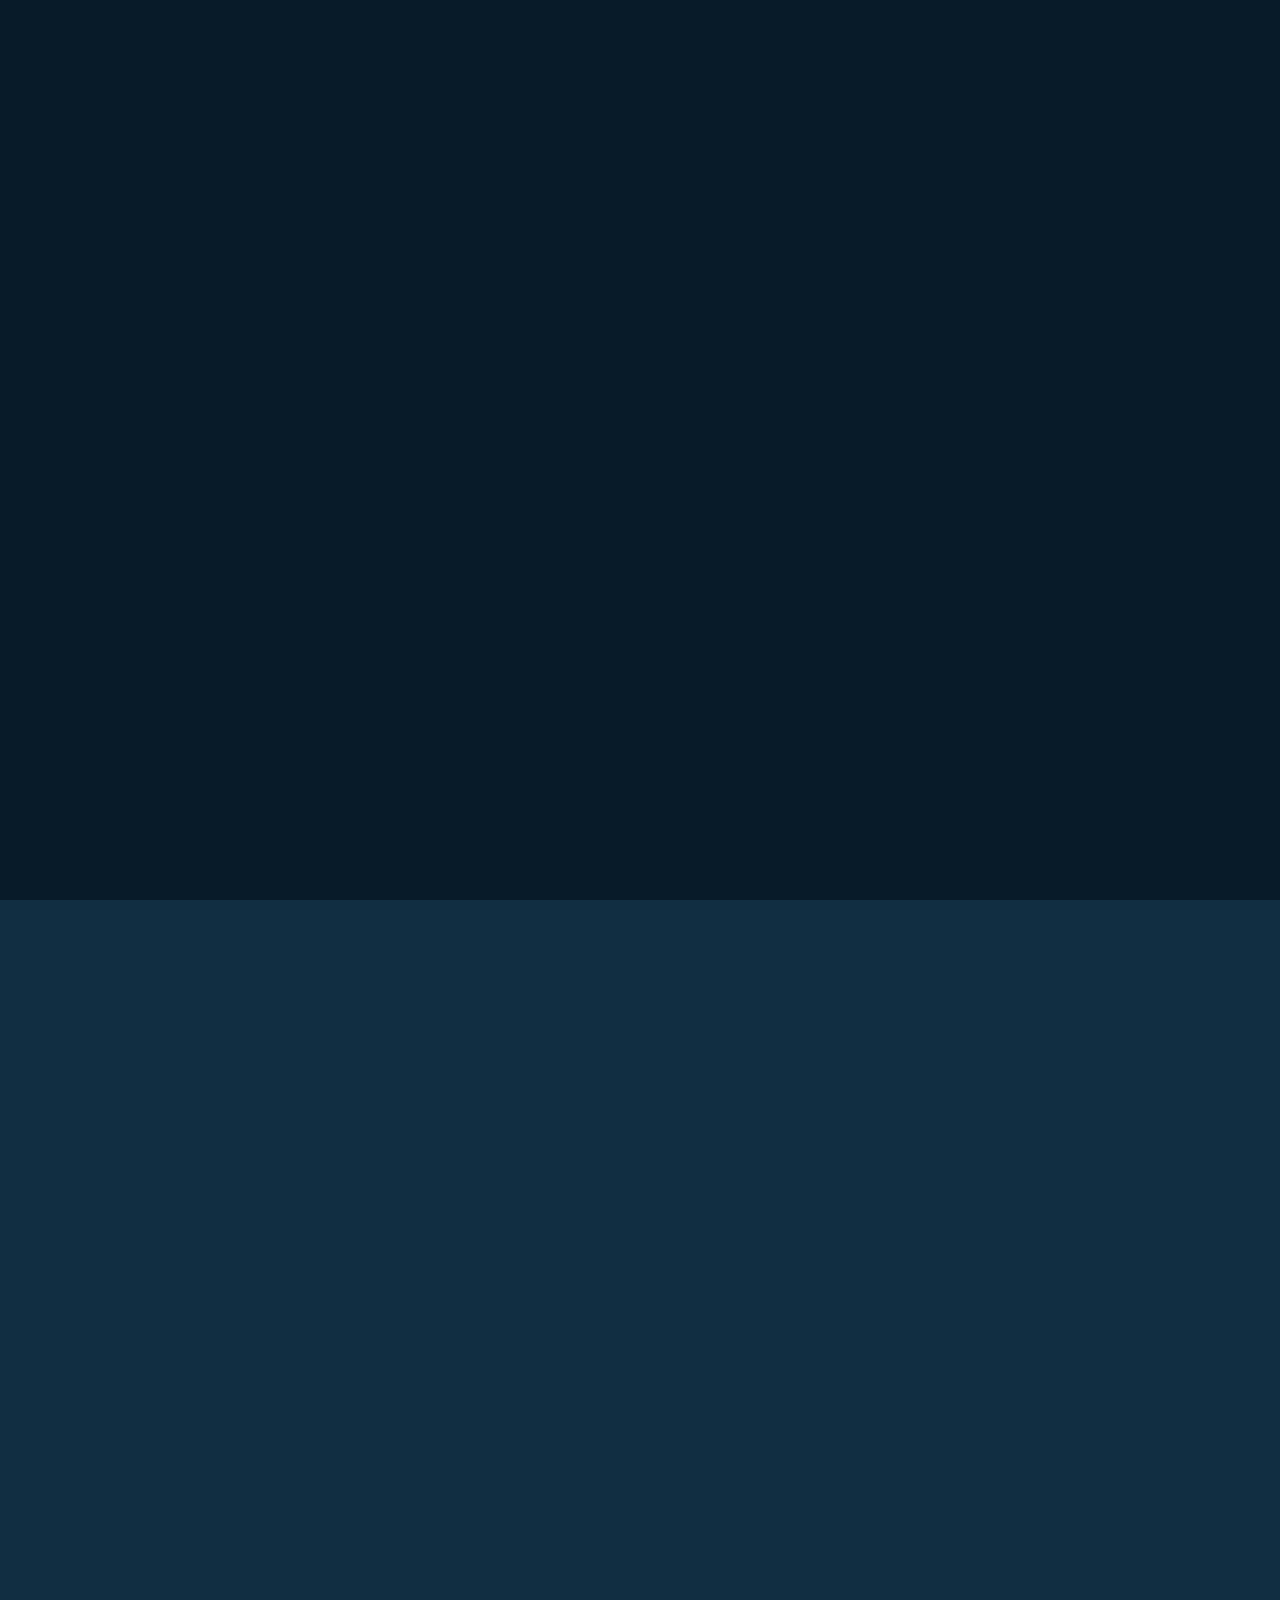
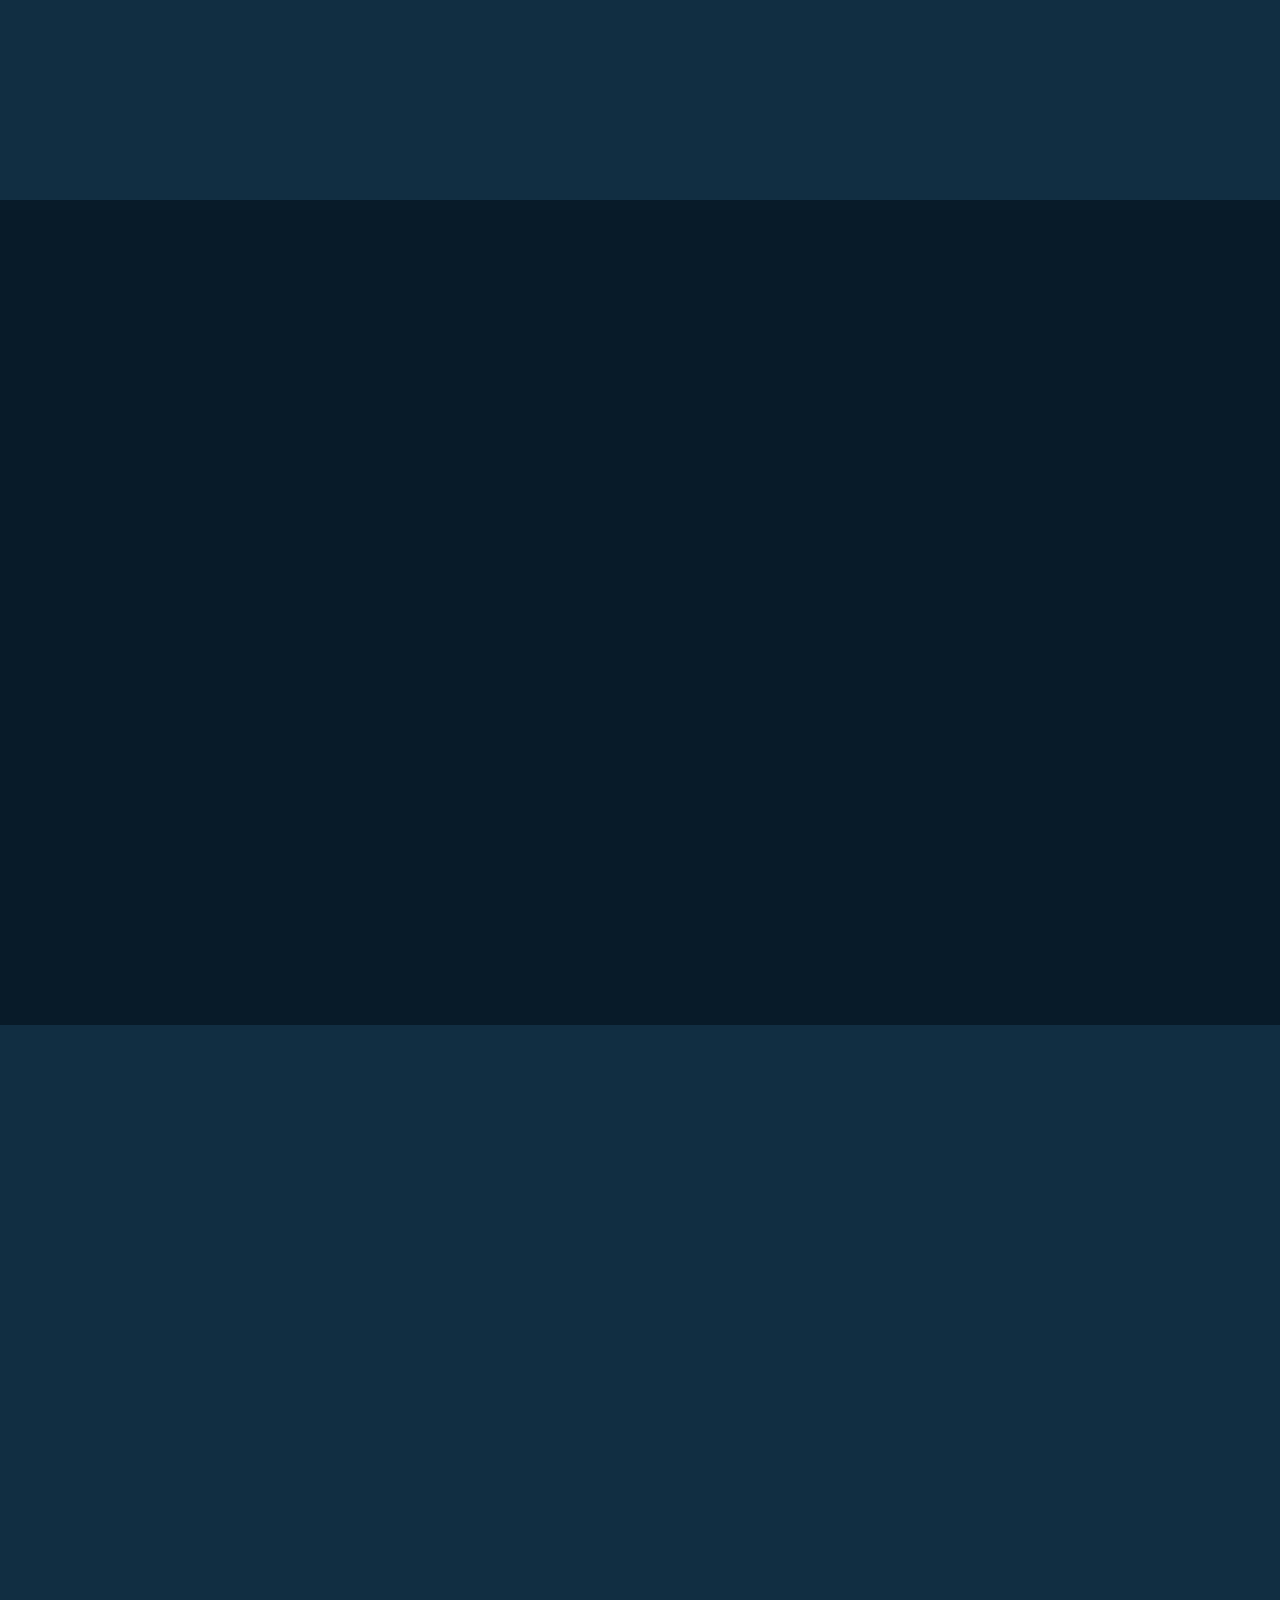
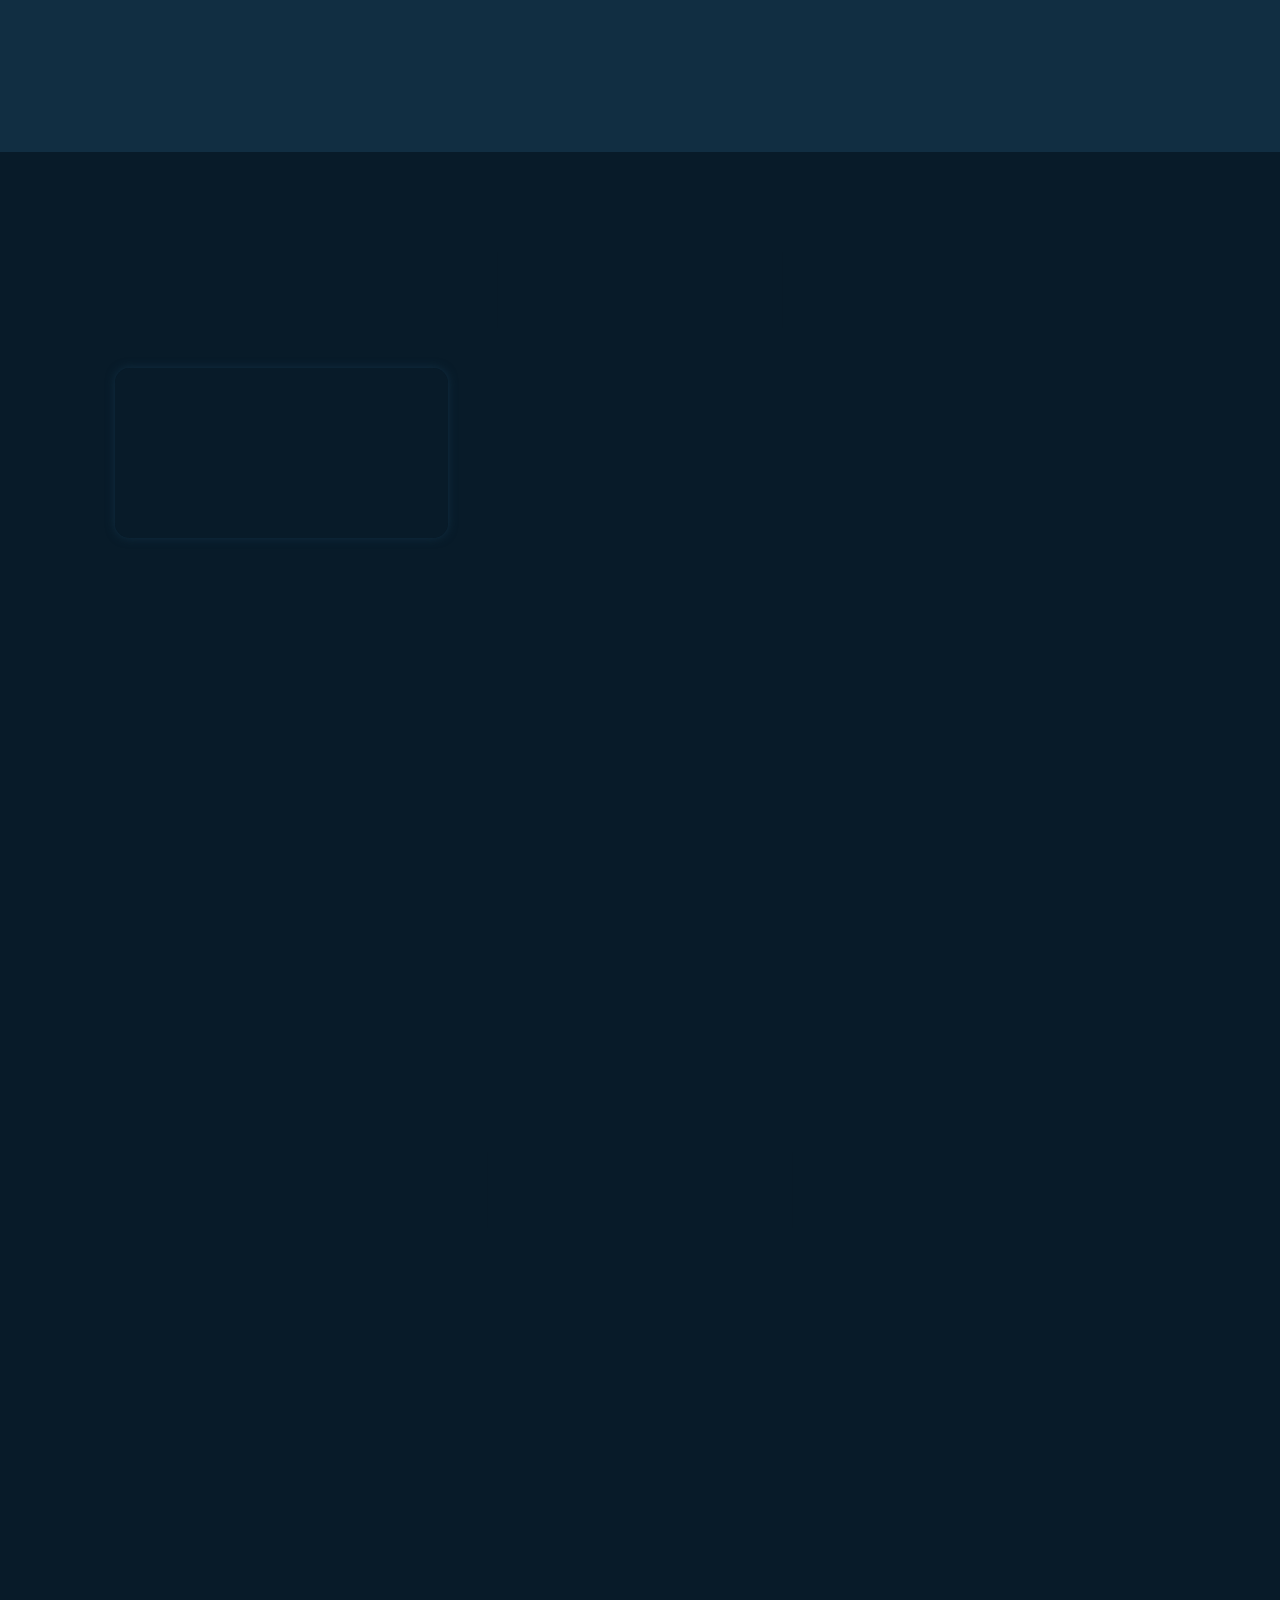
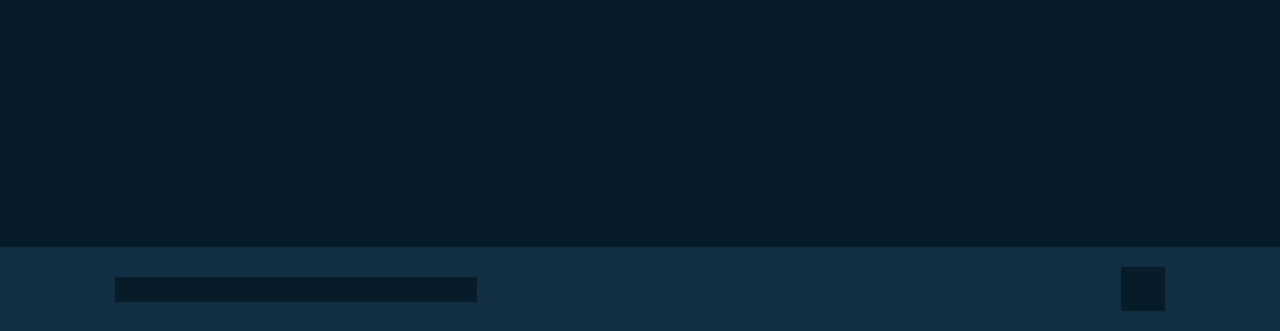
<file: index.html>
<!DOCTYPE html>
<html lang="en">
    <head>
        <meta charset="UTF-8">
        <meta http-equiv="X-UA-Compatible" content="IE=edge">
        <meta name="viewport" content="width-device-width, initial-scale=1.0">
        <title>Portfolio</title>
        <link rel="stylesheet" href=" styles.css">
        <link href='https://unpkg.com/boxicons@2.1.4/css/boxicons.min.css' rel='stylesheet'>
    </head>
    <body>
        <header class="header">
            <a href="#" class="logo">Ravi chandra.<span class="animate" style="--i:1;"></span></a>
             <div class="bx bx-menu" id="menu-icon"><span class="animate" style="--i:2;"></span></div>
            <nav class="navbar">
                <a href="#home" class="active">Home</a>
                <a href="#about">About</a>
                <a href="#education">Education</a>
                <a href="#skills">Skills</a>
                <a href="#projects">Projects</a>
                <a href="#contact">Contact</a>
                
                <span class="active-nav"></span>
                <span class="animate" style="--i:2;"></span>

            </nav>
        </header>

        <!--home section-->

        <section class="home show-animate" id="home">
            <div class="home-content">
                <h1>Hi, I'm <span>Ravi Chandra Mouli</span> <span class="animate" style="--i:2;"></span></h1>
                <div class="text-animate">
                    <h3>Frontend Developer</h3>
                    <span class="animate" style="--i:3;"></span>
                </div>
                <p>Start your journey here, where you'll find an overview of my portfolio and a brief introduction to who I am.
                    <span class="animate" style="--i:4;"></span>
                </p>

                <div class="btn-box">
                    <a href="RCMresume.pdf" class="btn" download><i class='bx bxs-download'></i>&nbsp;Resume </a>
                    <a href="#contact" class="btn">Let's Talk</a>
                    <span class="animate" style="--i:5;"></span>
                </div>
            </div>
            <div class="home-sci">
                <a href="https://www.facebook.com/kommuravi.kommu"><i class='bx bxl-facebook'></i></a>
                <a href="https://instagram.com/rowdy_r_a_v_ii?utm_source=qr&igshid=YzU1NGVlODEzOA=="><i class='bx bxl-instagram' ></i></a>
                <a href="https://www.linkedin.com/in/k-ravi-chandra-mouli-b19109221"><i class='bx bxl-linkedin' ></i></i></a>
                <span class="animate" style="--i:6;"></span>
            </div>
            <div class="home-imgHover"></div>
            <span class="animate home-img" style="--i:7;"></span>
        </section>

        <!--about section-->

        <section class="about" id="about">
            <h2 class="heading">About<span> Me</span><span class="animate scroll" style="--i:1;"></span></h2>
            <div class="about-img">
                <img src="images/port.png"alt="">
                <span class="circle-spin"></span>
                <span class="animate scroll" style="--i:2;"></span>
            </div>
            <div class="about-content">
                <h3>Frontend Developer!<span class="animate scroll" style="--i:3;"></span></h3>
                <p> I like to code I'm into frontend developing since diploma, Welcome to my Interactive Portfolio Showcase! This platform serves as a window into my creative world, highlighting my skills, experiences, and the projects I've had the privilege to work on.
                    <span class="animate scroll" style="--i:4;"></span>
                </p>
                <div class="btn-box btns">
                    <a href="#" class="btn">Read More</a>
                    <span class="animate scroll" style="--i:5;"></span>
                </div> 
            </div>
        </section>
         <!--education section-->  
        <section class="education" id="education">
            <h2 class="heading">My<span>Journey</span><span class="animate scroll" style="--i:1;"></span></h2>
            <div class="education-row">
                <div class="education-column">
                    <h3 class="title">Education<span class="animate scroll" style="--i:2;"></span></h3>
                    <div class="education-box">
                        <div class="education-content">
                            <div class="content">
                                <div class="year"><i class='bx bxs-calendar'></i> 2018 - 2019</div>
                                <h3>Diploma - DR.B.R.A GMR polytechnic college.</h3>
                                <p> Aggregation :- 72%.</p>
                            </div>
                        </div>

                        <div class="education-content">
                            <div class="content">
                                <div class="year"><i class='bx bxs-calendar'></i> 2019 - 2020</div>
                                <h3>Diploma - DR.B.R.A. GMR polytechnic college.</h3>
                                <p>Aggregation :- 80.2%.</p>
                            </div>
                        </div>

                        <div class="education-content">
                            <div class="content">
                                <div class="year"><i class='bx bxs-calendar'></i> 2020 - 2021</div>
                                <h3>Diploma - DR.B.R.A GMR polytechnic college.</h3>
                                <p>Aggregation :- 88%.</p>
                            </div>
                        </div>
                        <span class="animate scroll" style="--i:3;"></span>
                    </div>
                </div>
                
                <div class="education-column">
                    <h3 class="title">Education<span class="animate scroll" style="--i:5;"></span></h3>
                    <div class="education-box">
                        <div class="education-content">
                            <div class="content">
                                <div class="year"><i class='bx bxs-calendar'></i> 2022 - 2023</div>
                                <h3>Bachelor's Degree - JNTU-GV vizianagaram.</h3>
                                <p>Aggregation :- 7.07.</p>
                            </div>
                        </div>

                        <div class="education-content">
                            <div class="content">
                                <div class="year"><i class='bx bxs-calendar'></i> 2023 - 2024</div>
                                <h3>Bachelor's Degree - JNTU-GV vizianagaram. </h3>
                                <p>currently pursing.</p>
                            </div>
                        </div>

                        <div class="education-content">
                            <div class="content">
                                <div class="year"><i class='bx bxs-calendar'></i> 2024 - 2025</div>
                                <h3>Bachelor's Degree - JNTU-GV vizianagaram.</h3>
                                <p>currently pursing.</p>
                            </div>
                        </div>

                        <span class="animate scroll" style="--i:6;"></span>
                    </div>
                </div>
            </div>
        

        </section>   

        <!--skills section-->

        <section class="skills" id="skills">
            <h2 class="heading">My<span>Skills</span><span class="animate scroll" style="--i:1;"></span></h2>
            <div class="skills-row">
                <div class="skills-column">
                    <h3 class="title">Web development skills<span class="animate scroll" style="--i:2;"></span></h3>
                    <div class="skills-box">
                        <div class="skills-content">
                            <div class="progress">
                                <h3>HTML<span>100%</span></h3>
                                <div class="bar"><span></span></div>
                            </div>

                            <div class="progress">
                                <h3>CSS<span>90%</span></h3>
                                <div class="bar"><span></span></div>
                            </div>

                            <div class="progress">
                                <h3>JavaScript<span>60%</span></h3>
                                <div class="bar"><span></span></div>
                            </div>

                            <div class="progress">
                                <h3>Wordpress<span>50%</span></h3>
                                <div class="bar"><span></span></div>
                            </div>
                        </div>
                        <span class="animate scroll" style="--i:3;"></span>
                    </div>
                </div>

                <div class="skills-column">
                    <h3 class="title">Coding skills<span class="animate scroll" style="--i:5;"></span></h3>
                    <div class="skills-box">
                        <div class="skills-content">
                            <div class="progress">
                                <h3>C<span>80%</span></h3>
                                <div class="bar"><span></span></div>
                            </div>

                            <div class="progress">
                                <h3>C++<span>70%</span></h3>
                                <div class="bar"><span></span></div>
                            </div>

                            <div class="progress">
                                <h3>Java<span>80%</span></h3>
                                <div class="bar"><span></span></div>
                            </div>

                            <div class="progress">
                                <h3>Python<span>70%</span></h3>
                                <div class="bar"><span></span></div>
                            </div>
                        </div>
                        <span class="animate scroll" style="--i:6;"></span>
                    </div>
                </div>
            </div>
        </section>

        <!--project section-->

        <section class="projects" id="projects">
            <h2 class="heading">My<span>Projects</span><span class="animate scroll" style="--i:1;"></span></h2> 
            <div class="projects-container">
                <div class="projects-box">
                    <img src="images/portproject.jpg" width="330px" height="170px" alt="">
                    <div class="projects-layer">
                        <h4>Portfolio</h4>
                        <p>ydsgrydydjhsgfudskfhgdsdsfhdsufdgsghf</p>
                        <a href="#"><i class='bx bx-link-external'></i></a>
                    </div>
                    <span class="animate scroll" style="--i:3;"></span>
                </div>
            </div>  
        </section>
        <!--contact section-->
         
        <section class="contact" id="contact">
            <h2 class="heading">Contact<span>Me!</span><span class="animate scroll" style="--i:1;"></span></h2>
            <form action="https://formsubmit.co/2e6726bddf28c66c8118a53d0be7c51d" method="POST">
                <!--honeypot-->
                <input type="text" name="_honey" style="display:none;">

                <!--Disable Captcha-->
                <input type="hidden" name="_captcha" value="false">

                <input type="hidden" name="_next" value="https://ravichandra938.github.io/Ravi-portfolio/success.html">

                <div class="input-box">
                    <div class="input-field">
                        <input type="text" name="Name" placeholder="Full Name" required>
                        <span class="focus"></span>
                    </div>
                    <div class="input-field">
                        <input type="email" name="Email" placeholder="Email Address" required>
                        <span class="focus"></span>
                    </div>
                    <span class="animate scroll" style="--i:3;"></span>
                </div>

                <div class="input-box">
                    <div class="input-field">
                        <input type="number" name="phno"placeholder="Mobile Number" required>
                        <span class="focus"></span>
                    </div>
                    <div class="input-field">
                        <input type="text" name="Email-subject" placeholder="Email Subject" required>
                        <span class="focus"></span>
                    </div>
                    <span class="animate scroll" style="--i:5;"></span>
                </div>
                <div class="textarea-field">
                    <textarea name="Message" cols="30" rows="10"  placeholder="Your Message" required></textarea>
                    <span class="focus"></span>
                    <span class="animate scroll" style="--i:7;"></span>
                </div>
                <div class="btn-box btns">
                    <button type="submit" class="btn">Submit</button>
                    <span class="animate scroll" style="--i:9;"></span>
                </div>
            </form>
        </section>  


        <!--footer design-->
         
         <footer class="footer">
            <div class="footer-text">
                <p>Copyright &copy; 2023 by Ravi | All Rights Reserved.</p>
                <span class="animate scroll" style="--i:1;"></span>
            </div>
            <div class="footer-iconTop">
                <a href="#"><i class='bx bx-up-arrow-alt'></i></a>
                <span class="animate scroll" style="--i:3;"></span>
            </div>
         </footer>
         <script src="script.js"></script>
    </body>
</html>
</file>
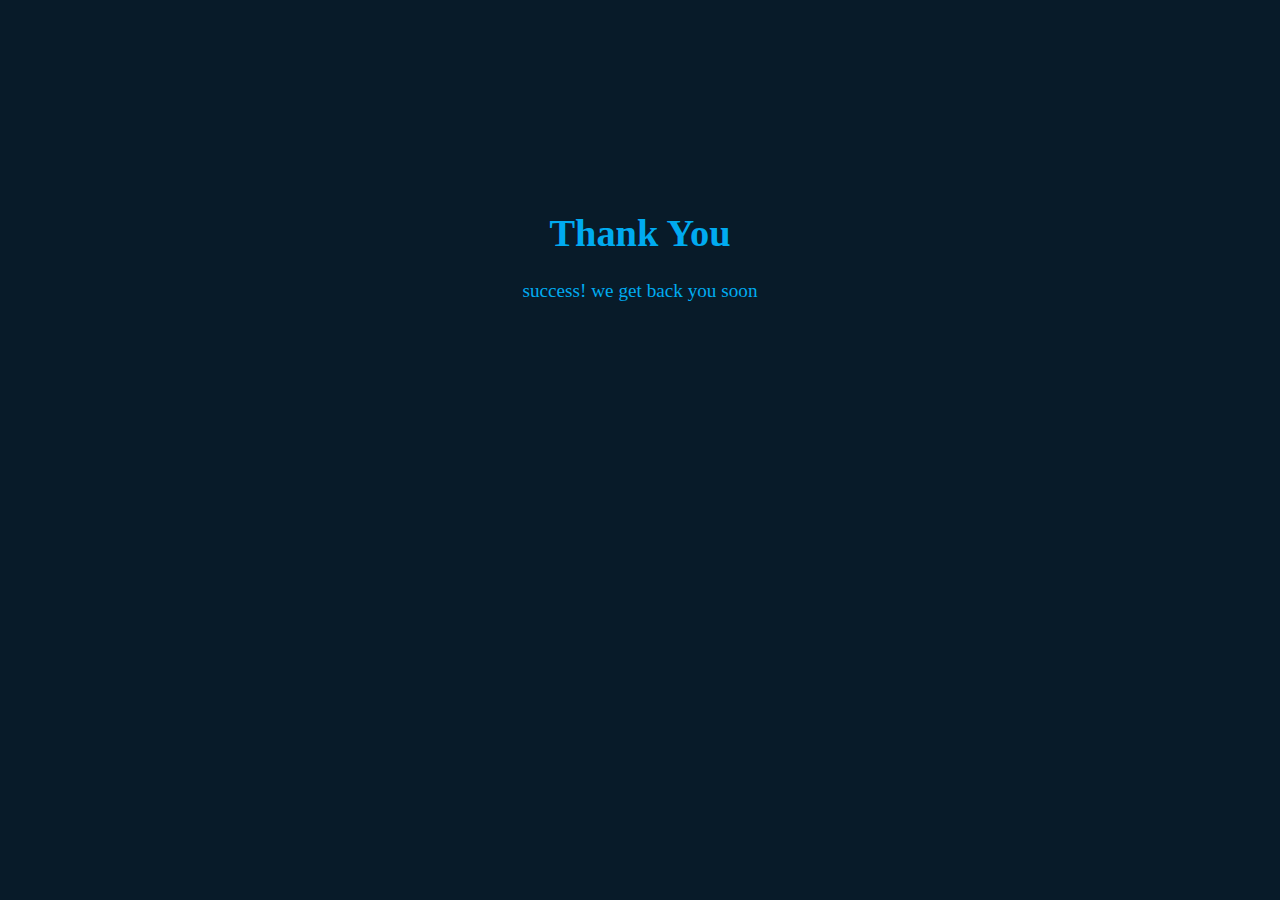
<file: success.html>
<!DOCTYPE html>
<html>
    <head>
        <title>success</title>
        <style>
            .success {
                padding-top: 14%;
                text-align: center;
                color: #00abf0;
                font-size: 1.2rem;
                font-family: cursive;
            }
            body {
                background-color: #081b29;
            }
        </style>
    </head>
    <body>
        <div class="success">
            <h1>Thank You</h1>
            <p>success! we get back you soon</p>
        </div>
    </body>
</html>
</file>
<file: styles.css>
@import url('https://fonts.googleapis.com/css2?family=Poppins:wght@300;400;500;600;700;800;900&display=swap');
* {
    margin:0;
    padding: 0;
    box-sizing: border-box;
    text-decoration: none;
    border: none;
    outline: none;
    scroll-behavior: smooth;
    font-family: 'poppins',sans-serif;
}
:root {
    --bg-color:#081b29;
    --second-bg-color:#112e42;
    --text-color:#ededed;
    --main-color:#00abf0;
}
html {
    font-size: 62.5%;
    overflow-x: hidden;
}
body {
    background: var(--bg-color);
    color:var(--text-color);
}
.header {
    position: fixed;
    top: 0;
    left: 0;
    width: 100%;
    padding: 2rem 9%;
    background-color: transparent;
    display: flex;
    justify-content: space-between;
    align-items: center;
    z-index: 100;
    transition: .3s;
}
.header.sticky {
    background: var(--bg-color);
}
.logo {
    position: relative;
    font-size: 2.5rem;
    color:var(--text-color);
    font-weight: 600;
}
.navbar {
    position: relative;
}
.navbar a {
    font-size: 1.7rem;
    color: var(--text-color);
    font-weight: 500;
    margin-left: 3.5rem;
    transition: .3s;
}
.navbar a:hover,
.navbar a.active {
    color: var(--main-color);
}
#menu-icon {
    position: relative;
    font-size: 3.6rem;
    color: var(--text-color);
    cursor: pointer;
    display: none;
}
section {
    min-height: 100vh;
    padding: 10rem 9% 2rem;
}
.home {
    display:flex;
    align-items: center;
    padding: 0 9%;
    background: url("images/akhil.jpg") no-repeat;
    background-size: cover;
    background-position: center;
}
.home-content {
    max-width: 60rem ;
    z-index: 99;
}
.home-content h1 {
    position: relative;
    display: inline-block;
    font-size: 5.6rem;
    font-weight: 700;
    line-height: 1.3;
}
.home-content h1 span {
    color: var(--text-color);
}
.home-content .text-animate {
    position: relative;
    width: 32.8rem;
}
.home-content .text-animate h3 {
    font-size: 3.2rem;
    font-weight: 700;
    color: transparent;
    -webkit-text-stroke: .7px var(--main-color);
    background-image: linear-gradient(var(--main-color),var(--main-color));
    background-repeat: no-repeat;
    -webkit-background-clip: text;
    background-position: -33rem 0;
    animation: homeBGText 6s linear infinite;
    animation-delay: 2s;
}
.home.show-animate.home-content .text-animate h3 {
    animation: homeBGText 6s linear infinite;
    animation-delay: 2s;
}
.home-content .text-animate h3::before {
    content: '';
    position: absolute;
    top: 0;
    left: 0;
    width: 0;
    height: 100%;
    border-right: 2px solid var(--main-color);
    z-index: -1;
    animation: homeCursorText 6s linear infinite;
    animation-delay: 2s;
}
.home.show-animate.home-content .text-animate h3::before {
    animation: homeCursorText 6s linear infinite;
    animation-delay: 2s;
}
.home-content p {
    position: relative;
    font-size: 1.6rem;
    margin: 2rem 0 4rem; 
}
.btn-box {
    position: relative;
    display: flex;
    justify-content: space-between;
    width: 34.5rem;
    height: 5rem;
}
.btn-box .btn {
    position: relative;
    display: inline-flex;
    justify-content: center;
    align-items: center; 
    width: 15rem;
    height: 100%;
    background: var(--main-color);
    border: .2rem solid var(--main-color);
    border-radius: .8rem;
    font-size: 1.8rem;
    font-weight: 600;
    letter-spacing: .1rem;
    color: var(--bg-color);
    z-index: 1;
    overflow: hidden;
    transition: .5s;
}
.btn-box .btn::before {
    content: '';
    position: absolute;
    top: 0;
    left: 0;
    width: 0;
    height: 100%;
    background: var(--bg-color);
    z-index: -1;
    transition: .5s;
}
.btn-box .btn:hover {
     color: var(--main-color);
}
.btn-box .btn:nth-child(2) {
    background: transparent;
    color: var(--main-color);
}
.btn-box .btn:nth-child(2):hover {
    color: var(--bg-color);
}
.btn-box .btn:nth-child(2)::before {
    background:var(--main-color);
}
.btn-box .btn:hover::before {
    width: 100%;
}
.home-sci {
    position: absolute;
    bottom: 4rem;
    width: 170px;
    display: flex;
    justify-content: space-between;
}
.home-sci a {
    position: relative;
    display: inline-flex;
    justify-content: center;
    align-items: center;
    width: 40px;
    height: 40px;
    background: transparent;
    border: .2rem solid var(--main-color);
    border-radius: 50%;
    font-size: 20px;
    color: var(--main-color);
    z-index: 1;
    overflow: hidden;
    transition: .5s;
}
.home-sci a:hover {
    color: var(--bg-color);
}
.home-sci a::before {
    content: '';
    position: absolute;
    top: 0;
    left: 0;
    width: 0%;
    height: 100%;
    background: var(--main-color);
    z-index: -1;
    transition: .5s;
}
.home-sci a:hover::before {
    width: 100%;
}
.home-imgHover {
    position: absolute;
    top: 0;
    right: 0;
    width: 45%;
    height: 100%;
    background: transparent;
    transition: 3s;
}
.home-imgHover:hover {
    background: var(--bg-color);
    opacity: .8;
}
.about {
    display: flex;
    justify-content: center;
    align-items: center;
    flex-direction: column;
    gap: 2rem;
    background: var(--second-bg-color);
    padding-bottom: 6rem;
}
.heading {
    position: relative;
    font-size: 5rem;
    margin-bottom: 3rem;
    text-align: center;
}
span {
    color:var(--main-color);
}
.about-img {
    position: relative;
    width: 25rem;
    height: 25rem;
    border-radius: 50%;
    display: flex;
    justify-content: center;
    align-items: center;
}
.about-img img {
    width: 90%;
    border-radius: 50%;
    border: .2rem solid var(--main-color);
}
.about-img .circle-spin {
    position: absolute;
    top: 50%;
    left: 50%;
    transform: translate(-50%,-50%)rotate(0);
    width: 100%;
    height: 100%;
    border-radius: 50%;
    border-top: .2rem solid var(--second-bg-color);
    border-bottom: .2rem solid var(--second-bg-color);
    border-left: .2rem solid var(--main-color);
    border-right: .2rem solid var(--main-color);
    animation: aboutSpinner 8s linear infinite;
}
.about-content {
    text-align: center;
}
.about-content h3 {
    position: relative;
    display: inline-block;
    font-size: 2.6rem;
}
.about-content p {
    position: relative;
    font-size: 1.6rem;
    margin: 2rem 0 3rem;
}
.btn-box.btns {
    display: inline-block;
    width: 15rem;
}
.btn-box.btns a::before {
    background: var(--second-bg-color);
}
.education {
    display: flex;
    justify-content: center;
    align-items: center;
    flex-direction: column;
    min-height: auto;
    padding-bottom: 5rem;
}
.education .education-row {
    display: flex;
    flex-wrap: wrap;
    gap: 5rem;
}
.education-row .education-column {
    flex: 1 1 40rem;
}
.education-column .title {
    position: relative;
    display: inline-block;
    font-size: 2.5rem;
    margin: 0 0 1.5rem 2rem;
}
.education-column .education-box {
    position: relative;
    border-left: .2rem solid var(--main-color );
}
.education-box .education-content {
    position: relative;
    padding-left: 2rem;
}
.education-box .education-content::before {
    content: '';
    position: absolute;
    top: 0;
    left: -1.1rem ;
    width: 2rem;
    height: 2rem;
    background: var(--main-color);
    border-radius: 50%;
}
.education-content .content {
    position: relative;
    padding: 1.5rem;
    border: .2rem solid var(--main-color);
    border-radius: .6rem;
    margin-bottom: 2rem;
    overflow: hidden;
}
.education-content .content::before {
   content: '';
   position: absolute;
   top: 0;
   left: 0;
   width: 0;
   height: 100%;
   background: var(--second-bg-color); 
   z-index: -1;
   transition: .5s;
}
.education-content .content:hover::before{
    width: 100%;
}
.education-content .content .year {
    font-size: 1.5rem;
    color: var(--main-color);
    padding-bottom: .5rem;
}
.education-content .content .year i {
    padding-right: .5rem;
}
.education-content .content h3 {
    font-size: 2rem;
}
.education-content .content p {
    font-size: 1.6rem;
    padding-top: .5rem;
}
.skills {
    min-height: auto;
    padding-bottom: 7rem;
    background: var(--second-bg-color);
}
.skills h2 {
    display: inline-block;
    left: 50%;
    transform: translateX(-50%);
}
.skills .skills-row {
    display: flex;
    flex-wrap: wrap;
    gap: 5rem;
}
.skills-row .skills-column {
    flex: 1 1 40rem;
}
.skills-column .title {
    position: relative;
    display: inline-block;
    font-size: 2.5rem;
    margin: 0 0 1.5rem;
}
.skills-column .skills-box {
    position: relative;
}
.skills-box .skills-content {
    position: relative;
    border: .2rem solid var(--main-color);
    border-radius: .6rem;
    padding: 1.5rem 1.5rem;
    z-index: 1;
    overflow: hidden;
}
.skills-box .skills-content::before {
    content: '';
    position: absolute;
    top: 0;
    left: 0;
    width: 0;
    height: 100%;
    background: var(--bg-color);
    z-index: -1;
    transition: .5s;
}
.skills-box .skills-content:hover::before {
    width: 100%;
}
.skills-content .progress {
    padding: 1rem 0;
}
.skills-content .progress h3 {
    font-size: 1.7rem;
    display: flex;
    justify-content: space-between;
}
.skills-content .progress h3 span {
    color: var(--text-color);
}
.skills-content .progress .bar {
    height: 2.5rem;
    border-radius: .6rem;
    border: .2rem solid var(--main-color);
    padding: .5rem;
    margin: 1rem 0;
}
.skills-content .progress .bar span {
    display: block;
    height: 100%;
    border-radius: .3rem;
    background: var(--main-color);
}
.skills-column:nth-child(1) .skills-content .progress:nth-child(1) .bar span {
    width:100%;
}
.skills-column:nth-child(1) .skills-content .progress:nth-child(2) .bar span {
    width:90%
}
.skills-column:nth-child(1) .skills-content .progress:nth-child(3) .bar span {
    width: 60%;
}
.skills-column:nth-child(1) .skills-content .progress:nth-child(4) .bar span {
    width: 50%;
}
.skills-column:nth-child(2) .skills-content .progress:nth-child(1) .bar span {
    width: 80%;
}
.skills-column:nth-child(2) .skills-content .progress:nth-child(2) .bar span {
    width:70%
}
.skills-column:nth-child(2) .skills-content .progress:nth-child(3) .bar span {
    width: 80%;
}
.skills-column:nth-child(2) .skills-content .progress:nth-child(4) .bar span {
    width: 70%;
}
  

.projects h2 {
display: inline-block;
left: 50%;
transform: translateX(-50%);
margin-bottom: 4rem;
}

.projects-container {
    display: grid;
    grid-template-columns: repeat(3,1fr);
    align-items: center;
    gap: 2.5rem;
}
.projects-container .projects-box {
    position: relative;
    border-radius: 1.5rem;
    box-shadow: 0 0 1rem var(--second-bg-color);
    overflow: hidden;
    display: flex;
}
.projects-box img{
    width: 90%;
    transition: .5s ease;
}
.projects-box:hover img {
    transform: scale(1.1);
}
.projects-box .projects-layer {
    position: absolute;
    bottom: 0;
    left: 0;
    width: 100%;
    height: 100%;
    background: linear-gradient(rgba(0, 0, 0, .1), var(--main-color));
    display: flex;
    justify-content: center;
    align-items: center;
    flex-direction: column;
    text-align: center;
    padding: 0 4rem;
    transform: translateY(100%);
    transition: .5s ease;
}
.projects-box:hover .projects-layer {
    transform: translateY(0);
}
.projects-layer h4 {
    font-size: 3rem;
}
.projects-layer p {
    font-size: 1.6rem;
    margin: .3rem 0 1rem;
}
.projects-layer a {
    display: inline-flex;
    justify-content: center;
    align-items: center;
    width: 5rem;
    height: 5rem;
    background: var(--text-color);
    border-radius: 50%;
}
.projects-layer a i {
    font-size: 2rem;
    color: var(--second-bg-color);
}



.contact {
    min-height: auto;
    padding-bottom: 7rem;
}
.contact h2 {
    display: inline-block;
    left: 50%;
    transform: translateX(-50%);
}
.contact form {
    max-width: 70rem;
    margin: 0 auto;
    text-align: center;
}
.contact form .input-box {
    position: relative;
    display: flex;
    justify-content: space-between;
    flex-wrap: wrap;
}
.contact form .input-box .input-field {
    position: relative;
    width: 49%;
    margin: .8rem 0;
}
.contact form .input-box .input-field input,
.contact form .textarea-field textarea {
    width: 100%;
    height: 100%;
    padding: 1.5rem;
    font-size: 1.6rem;
    caret-color: var(--text-color);
    background: transparent;
    border-radius: .6rem;
    border: .2rem solid var(--main-color);
}
.contact form .input-box .input-field input::placeholder,
.contact form .textarea-field textarea::placeholder {
    color: var(--text-color);
}
.contact form .focus {
    position: absolute;
    top: 0;
    left: 0;
    width: 0;
    height: 100%;
    background: var(--second-bg-color);
    border-radius: .6rem;
    z-index: -1; 
    transition: .5s;
}
.contact form .input-box .input-field input:focus~.focus,
.contact form .input-box .input-field input:valid~.focus,
.contact form .textarea-field textarea:focus~.focus,
.contact form .textarea-field textarea:valid~.focus {
    width: 100%;
}
.contact form .textarea-field {
    position: relative;
    margin: .8rem 0 2.7rem;
    display: flex;
}
.contact form .textarea-field textarea {
    resize: none;
}
.contact form .btn-box.btns .btn {
    cursor: pointer;
}
.footer {
    display: flex;
    justify-content: space-between;
    align-items: center;
    flex-wrap: wrap;
    padding: 2rem 9%;
    background: var(--second-bg-color);
}
.footer-text,
.footer-iconTop {
    position: relative;
}
.footer-text p {
    font-size: 1.6rem;  
}
.footer-iconTop a {
    position: relative;
    display: inline-flex;
    justify-content: center;
    align-items: center;
    padding: .8rem;
    background: var(--main-color);
    border: .2rem solid var(--main-color);
    border-radius: .6rem;
    z-index: 1;
    overflow: hidden;
}
.footer-iconTop a::before {
    content: '';
    position: absolute;
    top: 0;
    left: 0;
    width: 0;
    height: 100%;
    background: var(--second-bg-color);
    z-index: -1;
    transition: .5s;
}
.footer-iconTop a:hover::before {
    width: 100%;
}
.footer-iconTop a i {
    font-size: 2.4rem;
    color: var(--bg-color);
    transition: .5s;
}
.footer-iconTop a:hover i {
    color: var(--main-color);
}
/*ANIMATION RELOAD AND SCROLL*/
 
.animate {
    position: absolute;
    top: 0;
    right: 0;
    width: 100%;
    height: 100%;
    background: var(--bg-color);
    z-index: 98;
}
.animate.home-img {
    width:50%
}

.logo .animate,
.navbar .animate,
#menu-icon .animate,
.home.show-animate .animate{
    animation: showRight 1s ease forwards;
    animation-delay: calc(.3s * var(--i));
}
.animate.scroll {
    transition: 1s ease;
    transition-delay:calc(.3s / var(--i));
    animation: none;
}
section:nth-child(3) .animate.scroll {
    background: var(--second-bg-color);
}
section:nth-child(5) .animate.scroll,
.footer.animate.scroll {
    background: var(--second-bg-color);
}
.education .education-box .animate.scroll {
    width: 105%;
}
.about.show-animate .animate.scroll,
.education.show-animate .animate.scroll,
.skills.show-animate .animate.scroll,
.projects.show-animate .animate.scroll,
.contact.show-animate .animate.scroll,
.footer.show-animate .animate.scroll {
    transition-delay:calc(.3s * var(--i));
    width: 0;
}

/*BREAKPOINTS*/

@media (max-width:1200px) {
    html {
        font-size: 55%;
    }
}
@media (max-width:991px) {
    .header {
        padding: 2rem 4%;
    }
    section {
        padding: 10rem 4% 2rem;
    }
    .home {
        padding: 0 4%;
    }
    .footer {
        padding: 2rem 4%;
    }
}

@media (max-width: 850px) {
    .animate.home-img {
        width: 55%;
    }
}

@media (max-width: 768px) {
    .header {
        background: var(--bg-color);
    }
    #menu-icon {
        display: block;
    }
    .navbar {
        position: absolute;
        top: 100%;
        left: -100%;
        width: 100%;
        padding: 1rem 4%;
        background: var(--main-color );
        box-shadow: 0 .5rem 1rem rgba(0, 0, 0, .2);
        z-index: 1;
        transition: .25s ease;
        transition-delay: .25s;
    }

    .navbar.active {
        left: 0;
        transition-delay: 0s;
    }
    .navbar .active-nav {
        position: absolute;
        top: 0;
        left: -100%;
        width: 100%;
        height: 100%;
        background: var(--bg-color);
        border-top: .1rem solid rgba(0, 0, 0, .2);
        z-index: -1;
        transition: .25s ease;
        transition-delay: .0s;
    }
    .navbar.active .active-nav {
        left: 0;
        transition-delay: .25s;
    }
    .navbar a {
        display: block;
        font-size: 2rem;
        margin: 3rem 0;
        transform: translateX(-20rem);
        transition: .25s ease;
        transition-delay: 0s;
    }
    .navbar.active a {
        transform: translateX(0);
        transition-delay: .25s;
    }
    .home-imgHover {
        pointer-events: none;
        background: var(--bg-color);
        opacity: .6;
    }
}
@media (max-width:520px) {
    html {
        font-size: 50%;
    }
    .home-content h1 {
        display: flex;
        flex-direction: column;
    }
    .home-sci {
        width: 160px;
    }
    .home-sci a {
        width: 38px;
        height: 38px;
    }
}
@media (max-width:462px) {
    .home-content h1 {
        font-size: 5.2rem;
    }
    .education {
        padding: 10rem 4% 5rem 5%;
    }
    .contact form .input-box .input-field {
        width: 100%;
    }
    .footer {
        flex-direction: column-reverse;
    }
    .footer p {
        margin-top: 2rem;
        text-align: center;
    }
}

@media (max-width:371px) {
    .home {
        justify-content: center;
    }
    .home-content {
        display: flex;
        align-items: center;
        flex-direction: column;
        text-align: center;
    }
    .home-content h1 {
        font-size: 5rem;
    }
}

/*keyframe Animation*/

@keyframes homeBGText {
    0%,10%,100% {
        background-position: -33rem 0;
    }
    65%,85% {
        background-position: 0 0;
    }
}

@keyframes homeCursorText {
    0%,10%,100% {
        width: 0;
    }
    65%,78%,85% {
       width: 100%;
       opacity: 1;
    }
    75%,81% {
        opacity: 0;
    }
}
@keyframes aboutSpinner {
    100% {
        transform: translate(-50%,-50%) rotate(360deg);
    }
}

@keyframes showRight {
    100% {
        width: 0;
    }
}
</file>
